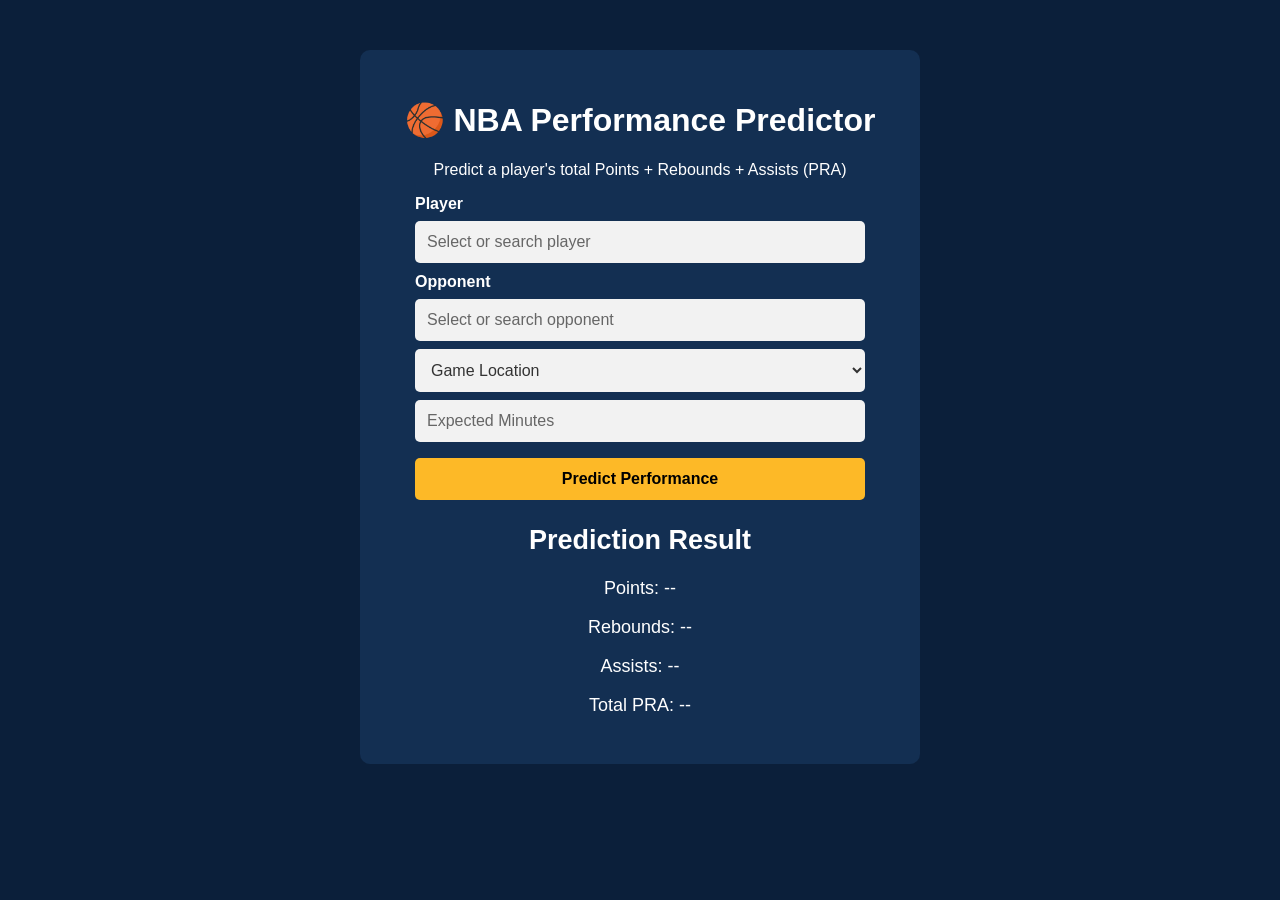
<file: OneDrive/Desktop/nba-player-predictor/index.html>
<!DOCTYPE html>
<html lang="en">
<head>
  <meta charset="UTF-8">
  <title>NBA Player Performance Predictor</title>
  <link rel="stylesheet" href="style.css">
</head>
<body>
  <div class="container">
    <h1>🏀 NBA Performance Predictor</h1>
    <p>Predict a player's total Points + Rebounds + Assists (PRA)</p>

    <div class="form">
     <label for="player">Player</label>
<input id="player" list="players" placeholder="Select or search player">
<datalist id="players"></datalist>

<label for="opponent">Opponent</label>
<input id="opponent" list="teams" placeholder="Select or search opponent">
<datalist id="teams"></datalist>

<select id="location">
  <option value="">Game Location</option>
  <option value="home">Home</option>
  <option value="away">Away</option>
</select>


<input id="minutes" type="number" placeholder="Expected Minutes" min="0" max="48">

      <button onclick="predict()">Predict Performance</button>
    </div>

    <div class="results">
  <h2>Prediction Result</h2>
  <p>Points: <span id="points">--</span></p>
  <p>Rebounds: <span id="rebounds">--</span></p>
  <p>Assists: <span id="assists">--</span></p>
  <p>Total PRA: <span id="pra">--</span></p>
</div>

  <script src="script.js"></script>
</body>
</html>
</file>
<file: OneDrive/Desktop/nba-player-predictor/style.css>
body {
  font-family: Arial, sans-serif;
  background: #0b1f3a;
  color: white;
  text-align: center;
}

.container {
  width: 500px;
  margin: 50px auto 0;
  background: #132f52;
  padding: 30px;
  border-radius: 10px;
}

input,
select {
  width: 90%;
  padding: 12px;
  margin: 8px auto;
  border-radius: 5px;
  border: none;
  display: block;
  box-sizing: border-box;
  background: #f2f2f2;
  color: #333;
  font-size: 16px;
}

input::placeholder {
  color: #666;
}

label {
  display: block;
  text-align: left;
  width: 90%;
  margin: 10px auto 5px;
  font-weight: bold;
}

button {
  width: 90%;
  padding: 12px;
  margin-top: 8px;
  background: #fdb927;
  border: none;
  border-radius: 5px;
  font-weight: bold;
  font-size: 16px;
  cursor: pointer;
}

.results {
  margin-top: 25px;
  font-size: 18px;
}
</file>
